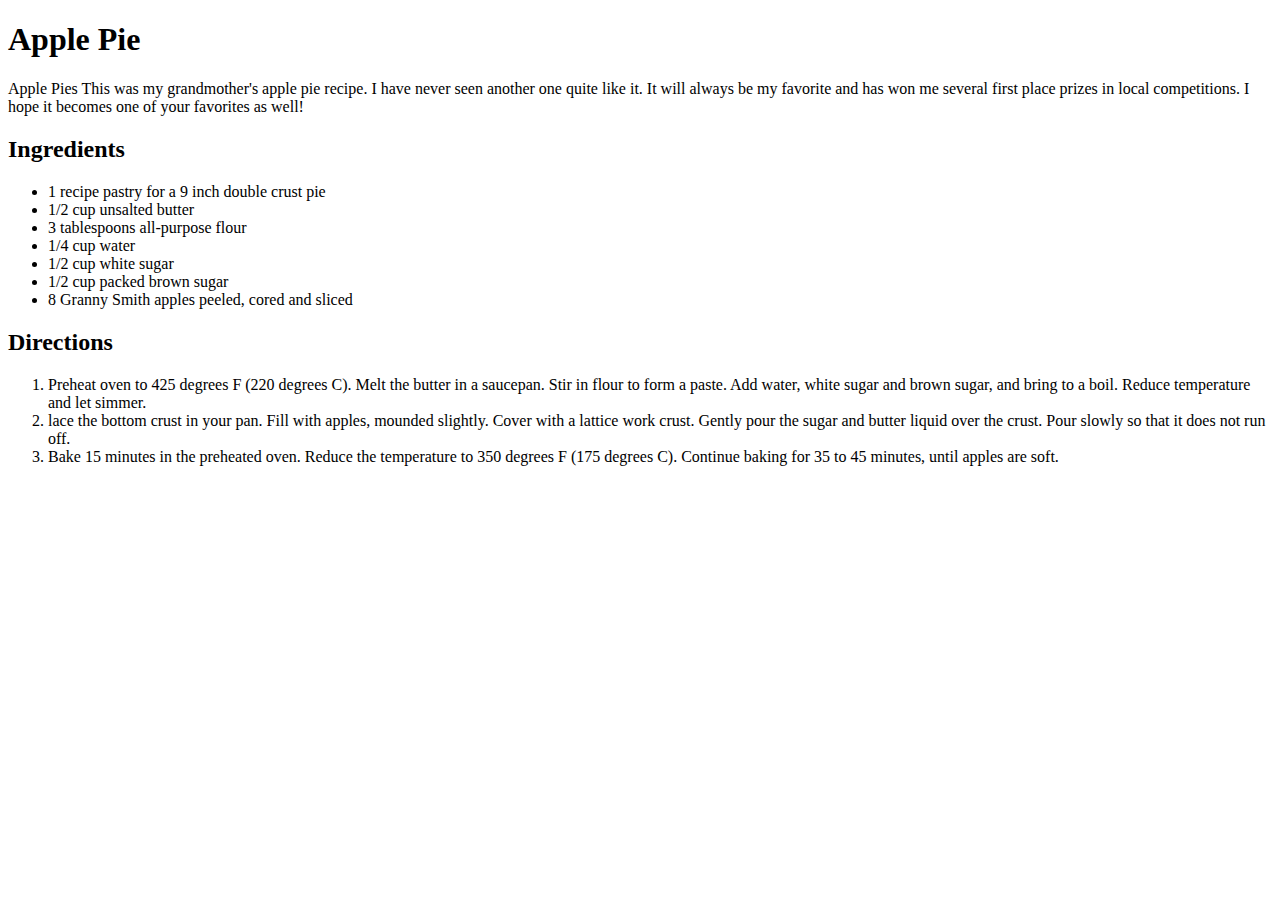
<file: apple-pie/index.html>
<!DOCTYPE html>
<html lang="en">
  <head>
    <meta charset="UTF-8" />
    <meta name="viewport" content="width=device-width, initial-scale=1.0" />
    <title>Apple Pie Recipe</title>
    <!-- don't forget to link your styles -->
  </head>
  <body>
    <section id="tittle">
      <h1>Apple Pie</h1>
    </section>

    <section class="text">
      <p>Apple Pies This was my grandmother's apple pie recipe. I have never seen another one quite like it. It will always
        be my favorite and has won me several first place prizes in local competitions. I hope it becomes one of your
        favorites as well!</p>
    </section>

    <section id="ingredients" class="text">

      <h2>Ingredients</h2>

      <ul>
        <li>1 recipe pastry for a 9 inch double crust pie</li>
        <li>1/2 cup unsalted butter</li>
        <li>3 tablespoons all-purpose flour</li>
        <li>1/4 cup water</li>
        <li>1/2 cup white sugar</li>
        <li>1/2 cup packed brown sugar</li>
        <li>8 Granny Smith apples peeled, cored and sliced</li>
      </ul>

    </section>

    <section>

      <h2>Directions</h2>

      <ol>
        <li>Preheat oven to 425 degrees F (220 degrees
          C). Melt the butter in a saucepan. Stir in flour to form a paste. Add water, white sugar and brown sugar, and bring
          to a boil. Reduce temperature and let simmer.</li>
        <li>lace the bottom crust in your pan. Fill with apples, mounded
          slightly. Cover with a lattice work crust. Gently pour the sugar and butter liquid over the crust. Pour slowly so
          that it does not run off.</li>
        <li>Bake 15 minutes in the preheated oven. Reduce the temperature to 350 degrees F (175
          degrees C). Continue baking for 35 to 45 minutes, until apples are soft.</li>
      </ol>
    </section>

  </body>
</html>
</file>
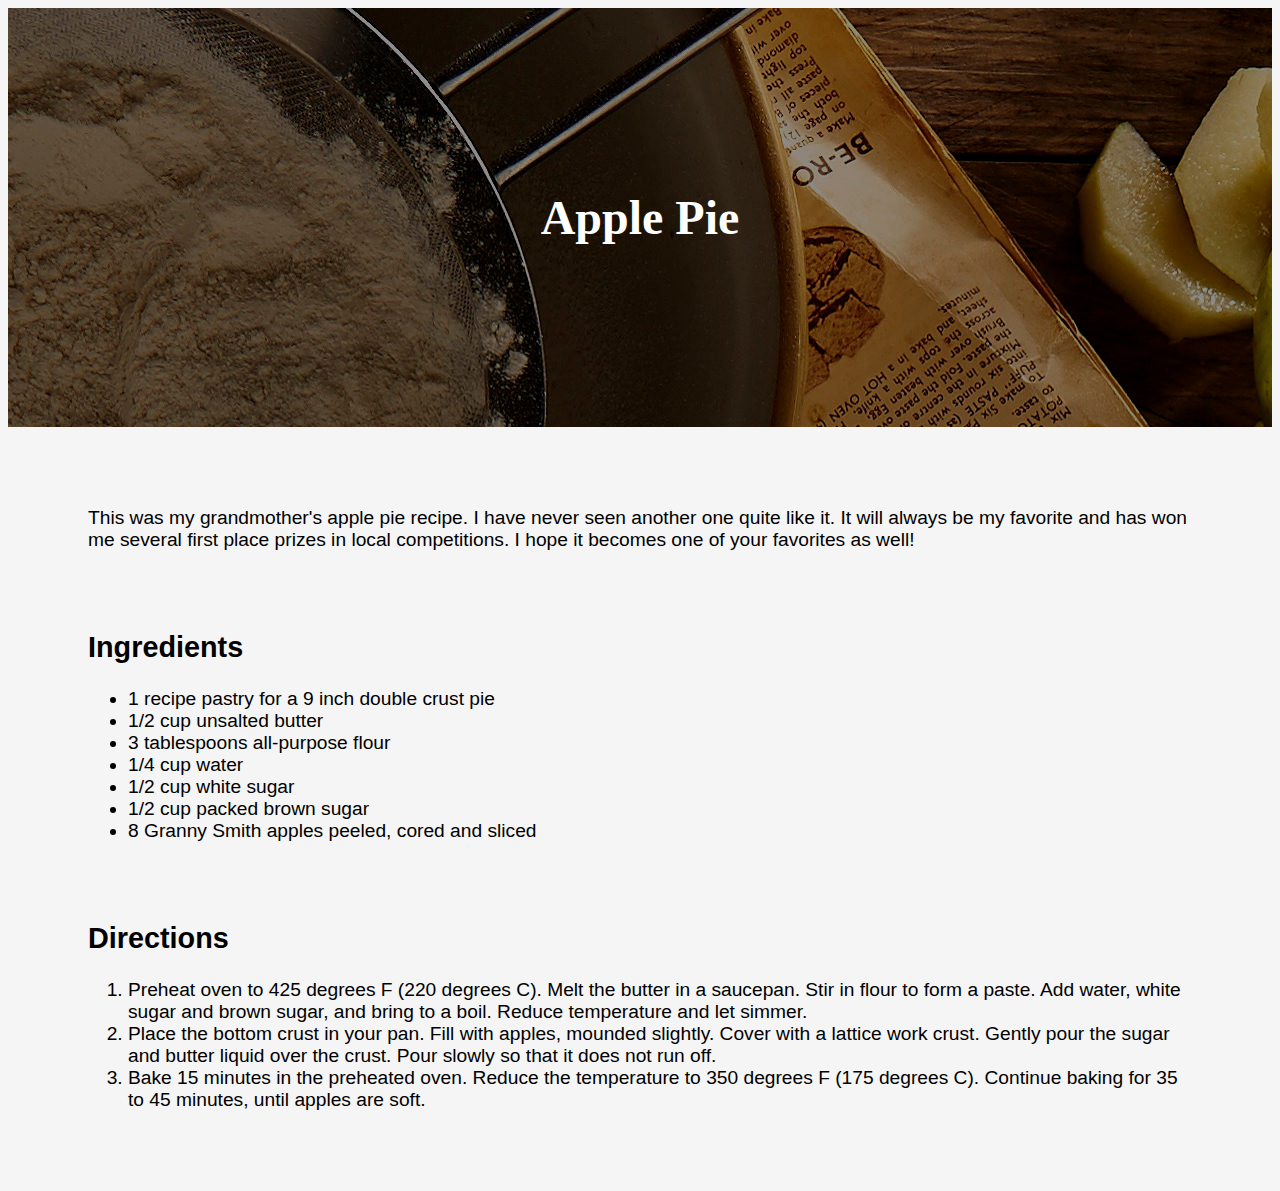
<file: apple-pie/styles/index.html>
<!DOCTYPE html>
<html lang="en">
  <head>
    <meta charset="UTF-8" />
    <meta name="viewport" content="width=device-width, initial-scale=1.0" />
    <title>Apple Pie Recipe</title>
    <!-- don't forget to link your styles -->
    <link rel="stylesheet" href="style.css">
  </head>
  <body>
    <section id="title-pie">
      <h1>Apple Pie</h1>
    </section>

    <section id="description" class="text">
      <p>This was my grandmother's apple pie recipe. I have never seen another one quite like it. It will always
        be my favorite and has won me several first place prizes in local competitions. I hope it becomes one of your
        favorites as well!</p>
    </section>
    

    <section id="ingredients" class="text">

      <h2>Ingredients</h2>

      <ul>
        <li>1 recipe pastry for a 9 inch double crust pie</li>
        <li>1/2 cup unsalted butter</li>
        <li>3 tablespoons all-purpose flour</li>
        <li>1/4 cup water</li>
        <li>1/2 cup white sugar</li>
        <li>1/2 cup packed brown sugar</li>
        <li>8 Granny Smith apples peeled, cored and sliced</li>
      </ul>

    </section>

    <section class="text">

      <h2>Directions</h2>

      <ol>
        <li>Preheat oven to 425 degrees F (220 degrees
          C). Melt the butter in a saucepan. Stir in flour to form a paste. Add water, white sugar and brown sugar, and bring
          to a boil. Reduce temperature and let simmer.</li>
        <li>Place the bottom crust in your pan. Fill with apples, mounded
          slightly. Cover with a lattice work crust. Gently pour the sugar and butter liquid over the crust. Pour slowly so
          that it does not run off.</li>
        <li>Bake 15 minutes in the preheated oven. Reduce the temperature to 350 degrees F (175
          degrees C). Continue baking for 35 to 45 minutes, until apples are soft.</li>
      </ol>
    </section>

  </body>
</html>
</file>
<file: apple-pie/styles/style.css>
body {
    background-color: whitesmoke;
    
  }
  
h1 {
    font-size: 3rem;
    color: white;
    text-align: center;
}

#title-pie{
    background-image: url("apple-pie.jpg");
    margin-top: 0;
    padding: 150px;
}

.text{
    font-family: 'Lucida Sans', 'Lucida Sans Regular', 'Lucida Grande', 'Lucida Sans Unicode', Geneva, Verdana, sans-serif;
    font-size: 1.2rem;
    margin: 80px;

}

#description{
    text-align: left;
}
</file>
